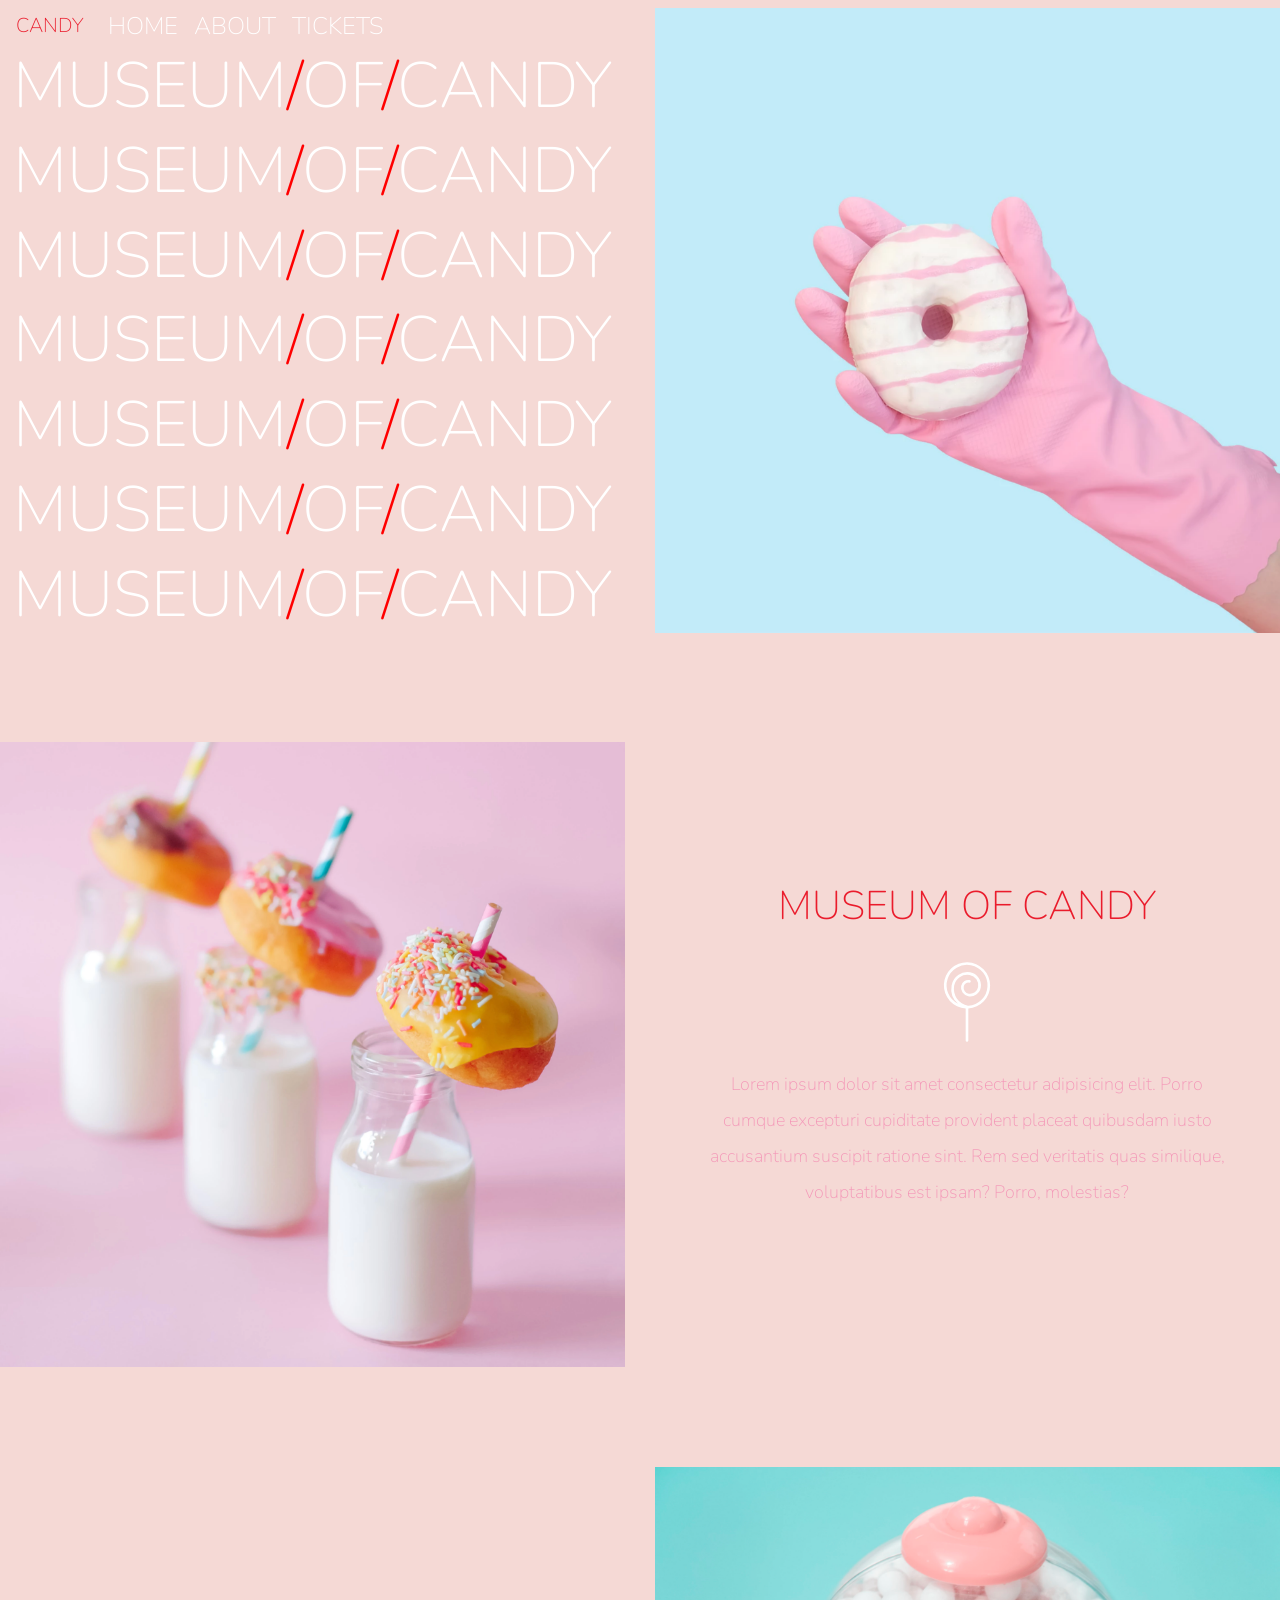
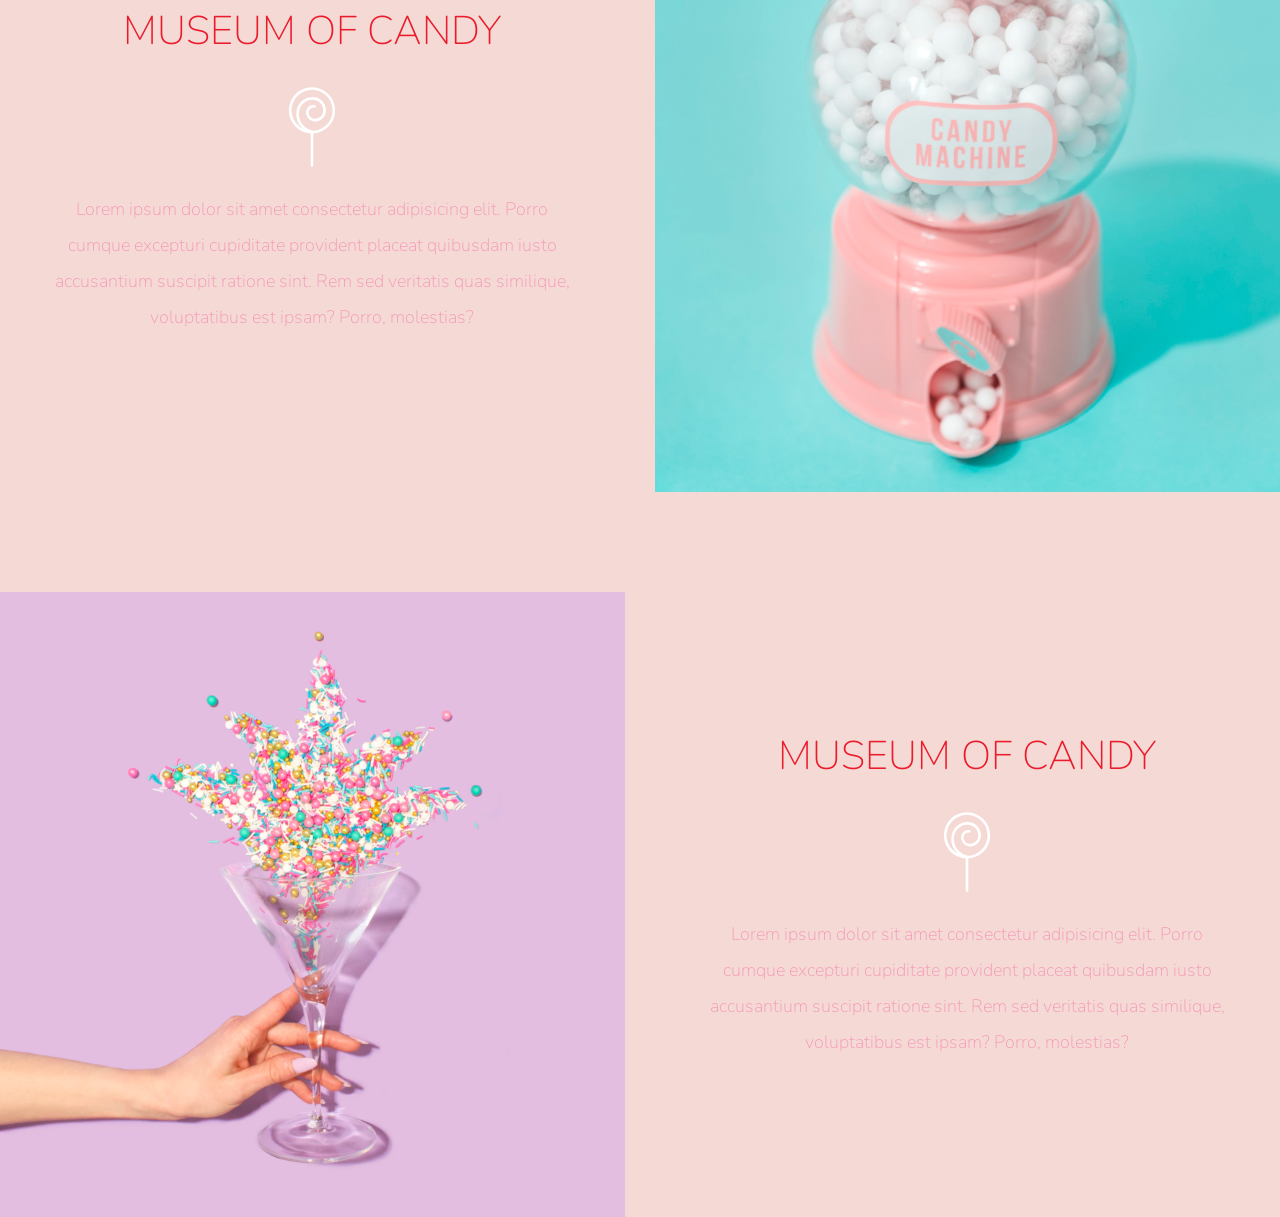
<file: Projects/13_Museum_Of_Candy/Starter/index.html>
<!doctype html>
<html lang="en">
  <head>
    <!-- Required meta tags -->
    <meta charset="utf-8">
    <meta name="viewport" content="width=device-width, initial-scale=1, shrink-to-fit=no">
    
    <!-- Google Font -->
    <link href="https://fonts.googleapis.com/css?family=Nunito:200,300,400,700" rel="stylesheet">

    <!-- Bootstrap CSS -->
    <link rel="stylesheet" href="https://stackpath.bootstrapcdn.com/bootstrap/4.1.3/css/bootstrap.min.css" integrity="sha384-MCw98/SFnGE8fJT3GXwEOngsV7Zt27NXFoaoApmYm81iuXoPkFOJwJ8ERdknLPMO" crossorigin="anonymous">
    
    <!-- Custom CSS -->
    <link rel="stylesheet" href="candy.css">

    <title>Museum of Candy</title>
  </head>
  
  <body>
    <nav id="mainNavbar" class="navbar navbar-dark navbar-expand-md py-0 fixed-top">
      <a href="#" class="navbar-brand">CANDY</a>
      <button class="navbar-toggler" data-toggle="collapse" data-target="#navlinks" aria-label="Toggle Navigation">
        <span class="navbar-toggler-icon"></span>
      </button>
      <div class="collapse navbar-collapse" id="navlinks">
        <ul class="navbar-nav">
          <li class="nav-item"><a href="" class="nav-link">HOME</a></li>
          <li class="nav-item"><a href="" class="nav-link">ABOUT</a></li>
          <li class="nav-item"><a href="" class="nav-link">TICKETS</a></li>
        </ul>
      </div>
    </nav>
    <section class="container-fluid px-0">
      <div class="row align-items-center">
        <div class="col-lg-6">
          <div id="heading" class="text-center text-white d-none d-lg-block mt-5">
            <h1>MUSEUM<span>/</span>OF<span>/</span>CANDY</h1>
            <h1>MUSEUM<span>/</span>OF<span>/</span>CANDY</h1>
            <h1>MUSEUM<span>/</span>OF<span>/</span>CANDY</h1>
            <h1>MUSEUM<span>/</span>OF<span>/</span>CANDY</h1>
            <h1>MUSEUM<span>/</span>OF<span>/</span>CANDY</h1>
            <h1>MUSEUM<span>/</span>OF<span>/</span>CANDY</h1>
            <h1>MUSEUM<span>/</span>OF<span>/</span>CANDY</h1>
          </div>
        </div>
        <div class="col-lg-6">
          <img class="img-fluid" src="imgs/hand2.png" alt="candy image">
        </div>
      </div>
    </section>

    <section class="container-fluid px-0">
      <div class="row align-items-center content">
        <div class="col-md-6 order-2 order-md-1">
          <img class="img-fluid" src="imgs/milk.png" alt="Image of Milk">
        </div>
        <div class="col-md-6 text-center justify-content-center order-1 order-md-2">
          <div class="row justify-content-center blurb">
            <div class="col-10 mb-5 mb-md-0">
              <h2>MUSEUM OF CANDY</h2>
              <img src="imgs/lolli_icon.png" alt="lolli icon" class="d-none d-lg-inline">
              <p class="lead">Lorem ipsum dolor sit amet consectetur adipisicing elit. Porro cumque excepturi cupiditate provident placeat quibusdam iusto accusantium suscipit ratione sint. Rem sed veritatis quas similique, voluptatibus est ipsam? Porro, molestias?</p>
            </div>
          </div>
        </div>
      </div>
    </section>

    <section class="container-fluid px-0">
      <div class="row align-items-center content">
        <div class="col-md-6 text-center justify-content-center">
          <div class="row justify-content-center blurb">
            <div class="col-10 mb-5 mb-md-0">
              <h2>MUSEUM OF CANDY</h2>
              <img src="imgs/lolli_icon.png" alt="lolli icon" class="d-none d-lg-inline">
              <p class="lead">Lorem ipsum dolor sit amet consectetur adipisicing elit. Porro cumque excepturi cupiditate provident placeat quibusdam iusto accusantium suscipit ratione sint. Rem sed veritatis quas similique, voluptatibus est ipsam? Porro, molestias?</p>
            </div>
          </div>
        </div>
        <div class="col-md-6">
          <img class="img-fluid" src="imgs/gumball.png" alt="Image of Milk">
        </div>
      </div>
    </section>

    <section class="container-fluid px-0">
      <div class="row align-items-center content">
        <div class="col-md-6 order-2 order-md-1">
          <img class="img-fluid" src="imgs/sprinkles.png" alt="Image of Milk">
        </div>
        <div class="col-md-6 text-center justify-content-center order-1 order-md-2">
          <div class="row justify-content-center blurb">
            <div class="col-10 mb-5 mb-md-0">
              <h2>MUSEUM OF CANDY</h2>
              <img src="imgs/lolli_icon.png" alt="lolli icon" class="d-none d-lg-inline">
              <p class="lead">Lorem ipsum dolor sit amet consectetur adipisicing elit. Porro cumque excepturi cupiditate provident placeat quibusdam iusto accusantium suscipit ratione sint. Rem sed veritatis quas similique, voluptatibus est ipsam? Porro, molestias?</p>
            </div>
          </div>
        </div>
      </div>
    </section>

    <!-- Optional JavaScript -->
    <!-- jQuery first, then Popper.js, then Bootstrap JS -->
    <script src="https://code.jquery.com/jquery-3.3.1.slim.min.js" integrity="sha384-q8i/X+965DzO0rT7abK41JStQIAqVgRVzpbzo5smXKp4YfRvH+8abtTE1Pi6jizo" crossorigin="anonymous"></script>
    <script src="https://cdnjs.cloudflare.com/ajax/libs/popper.js/1.14.3/umd/popper.min.js" integrity="sha384-ZMP7rVo3mIykV+2+9J3UJ46jBk0WLaUAdn689aCwoqbBJiSnjAK/l8WvCWPIPm49" crossorigin="anonymous"></script>
    <script src="https://stackpath.bootstrapcdn.com/bootstrap/4.1.3/js/bootstrap.min.js" integrity="sha384-ChfqqxuZUCnJSK3+MXmPNIyE6ZbWh2IMqE241rYiqJxyMiZ6OW/JmZQ5stwEULTy" crossorigin="anonymous"></script>
    <script>
      $(function(){
        $(document).scroll(function(){
          var $nav = $("#mainNavbar");
          $nav.toggleClass("scrolled", $(this).scrollTop()>$nav.height());
        })
      })
    </script>
  </body>
</html>
</file>
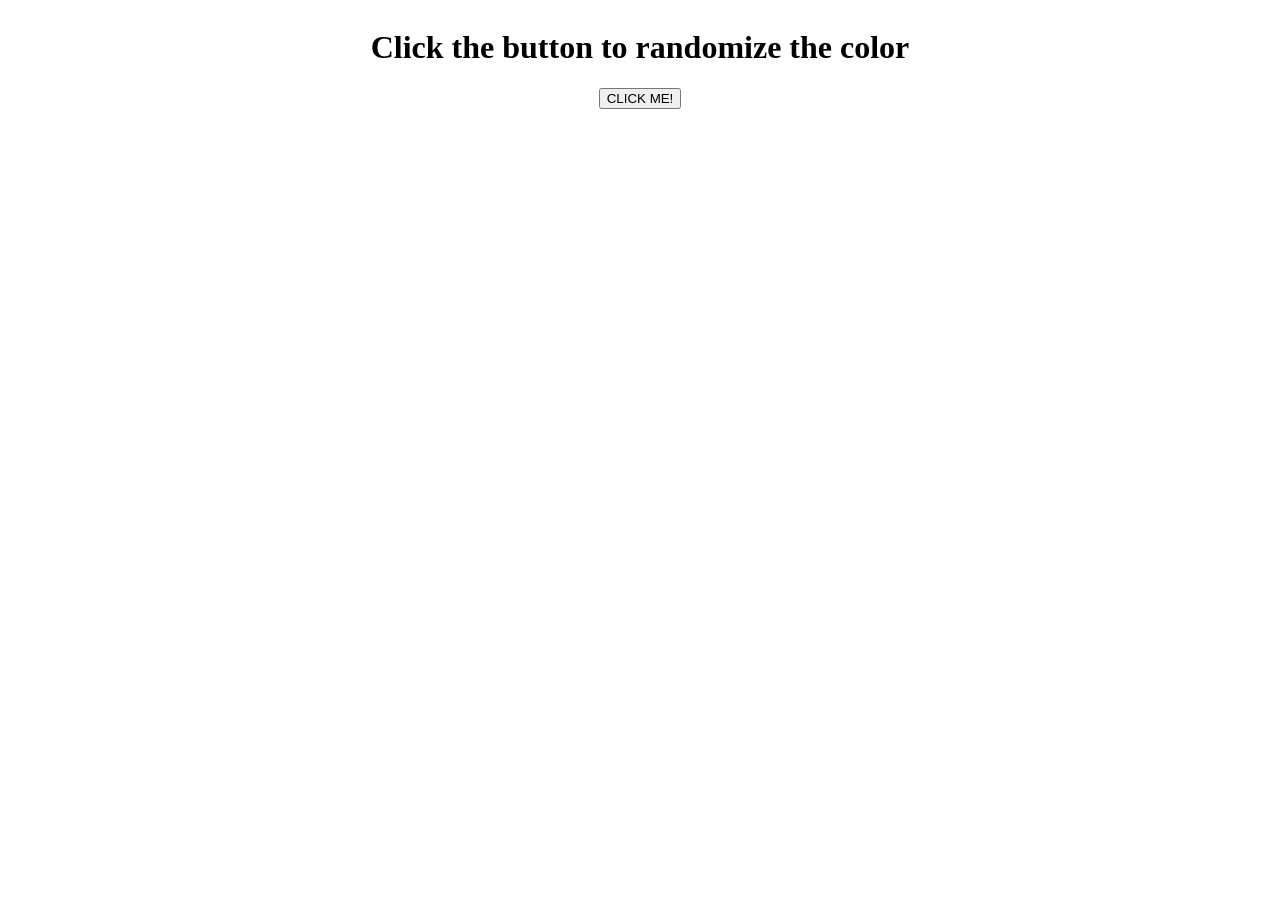
<file: Projects/RandomColorChanger/randomColor.html>
<!DOCTYPE html>
<html lang="en">
  <head>
    <meta charset="UTF-8">
    <meta name="viewport" content="width=device-width, initial-scale=1.0">
    <meta http-equiv="X-UA-Compatible" content="ie=edge">
    <title>Random Color Generator</title>
    <link rel="stylesheet" href="randomColor.css">
  </head>
  <body>
    <div><h1>Click the button to randomize the color</h1></div>
    <div><button id="btn">CLICK ME!</button></div>
	<script src="randomColor.js"></script>
  </body>
</html>
</file>
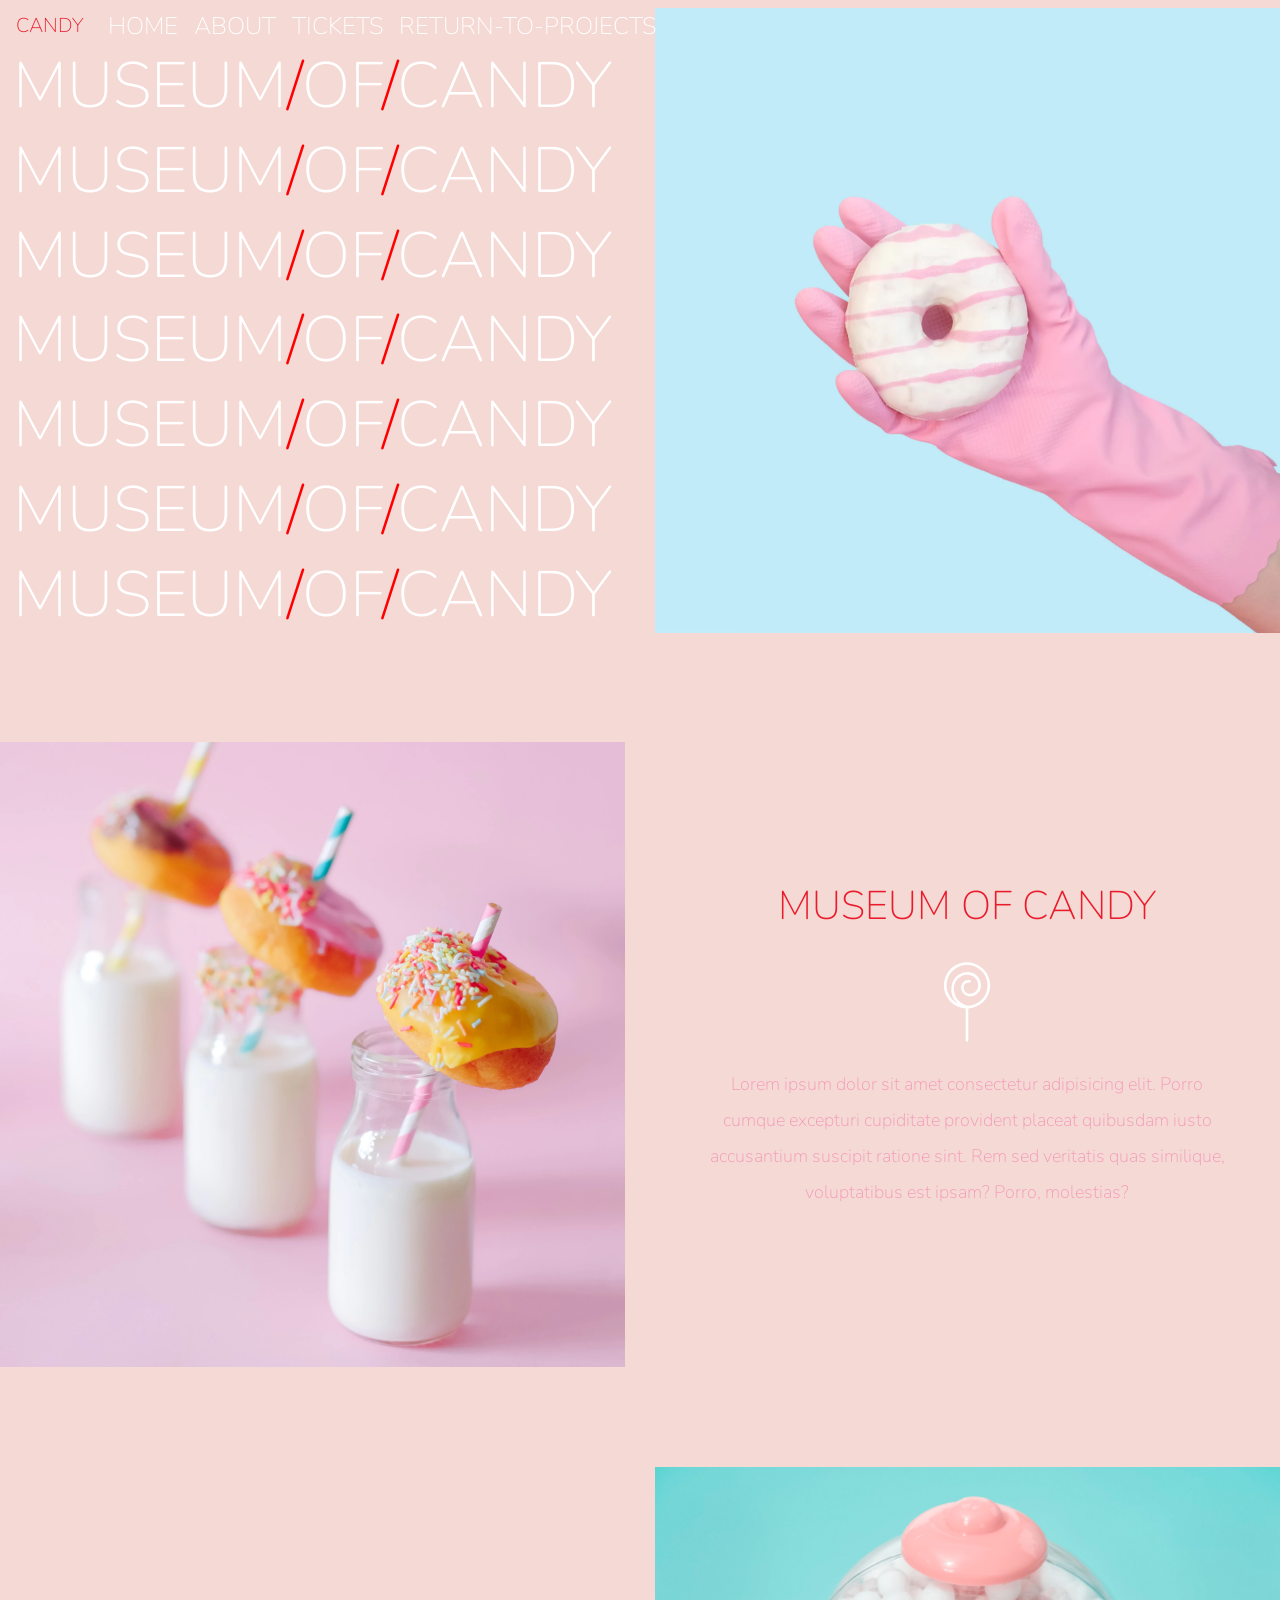
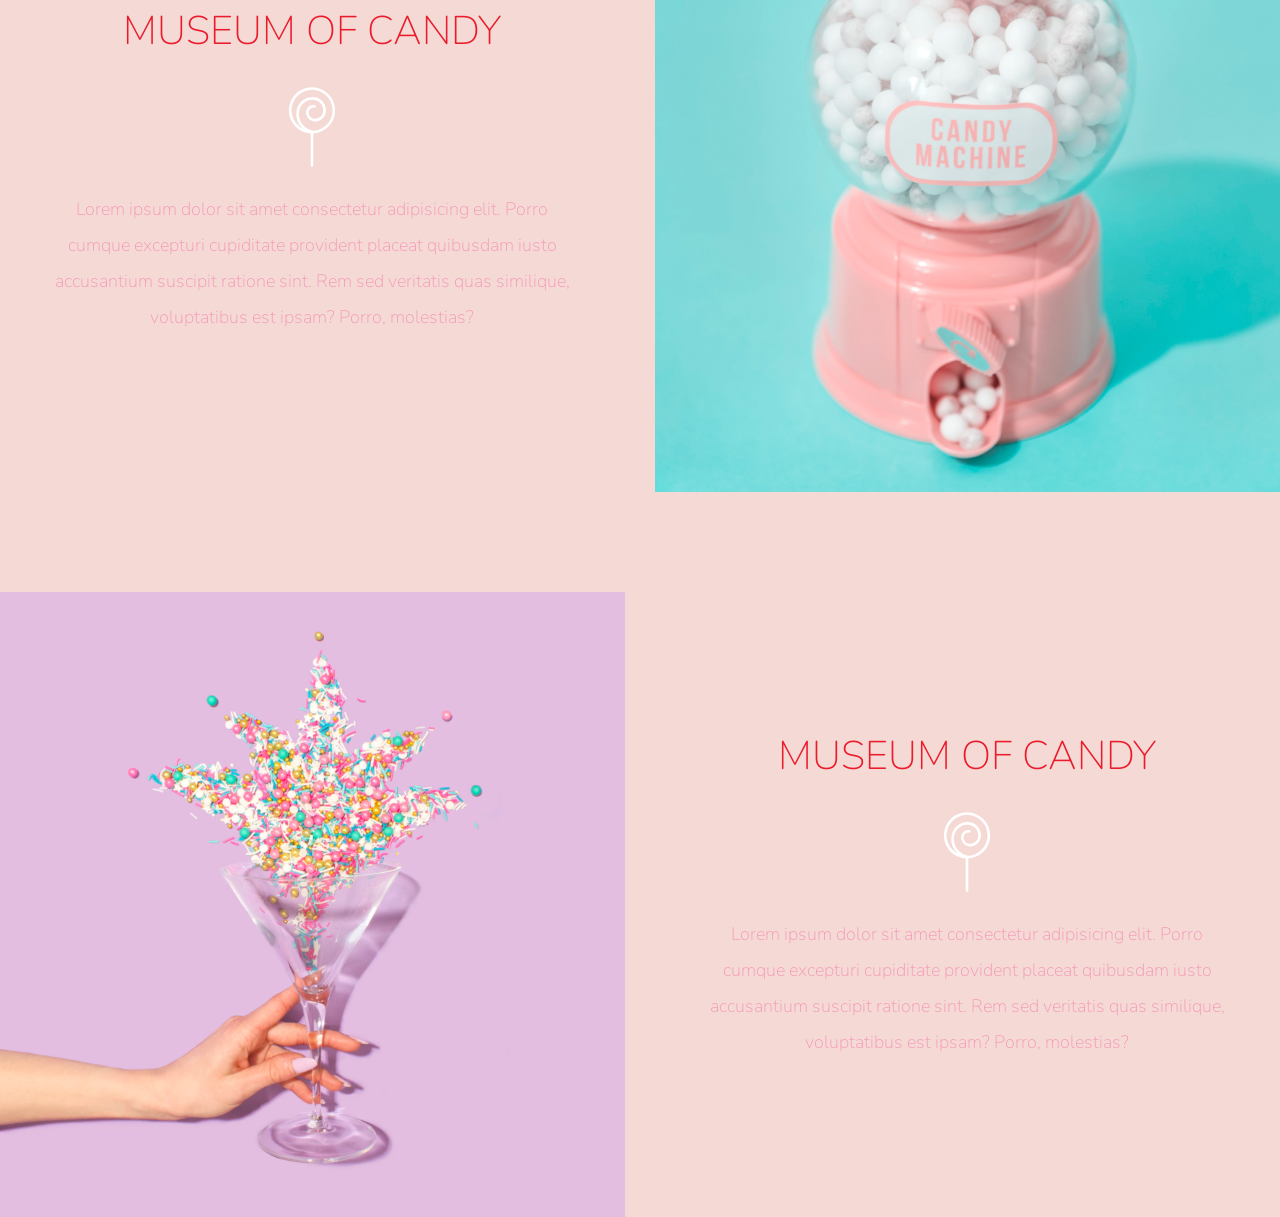
<file: Projects/13_Museum_Of_Candy/Starter/candyland.html>
<!DOCTYPE html>
<html lang="en">
  <head>
    <!-- Required meta tags -->
    <meta charset="utf-8" />
    <meta
      name="viewport"
      content="width=device-width, initial-scale=1, shrink-to-fit=no"
    />

    <!-- Google Font -->
    <link
      href="https://fonts.googleapis.com/css?family=Nunito:200,300,400,700"
      rel="stylesheet"
    />

    <!-- Bootstrap CSS -->
    <link
      rel="stylesheet"
      href="https://stackpath.bootstrapcdn.com/bootstrap/4.1.3/css/bootstrap.min.css"
      integrity="sha384-MCw98/SFnGE8fJT3GXwEOngsV7Zt27NXFoaoApmYm81iuXoPkFOJwJ8ERdknLPMO"
      crossorigin="anonymous"
    />

    <!-- Custom CSS -->
    <link rel="stylesheet" href="candy.css" />

    <title>Museum of Candy</title>
  </head>

  <body>
    <nav
      id="mainNavbar"
      class="navbar navbar-dark navbar-expand-md py-0 fixed-top"
    >
      <a href="#" class="navbar-brand">CANDY</a>
      <button
        class="navbar-toggler"
        data-toggle="collapse"
        data-target="#navlinks"
        aria-label="Toggle Navigation"
      >
        <span class="navbar-toggler-icon"></span>
      </button>
      <div class="collapse navbar-collapse" id="navlinks">
        <ul class="navbar-nav">
          <li class="nav-item"><a href="" class="nav-link">HOME</a></li>
          <li class="nav-item"><a href="" class="nav-link">ABOUT</a></li>
          <li class="nav-item"><a href="" class="nav-link">TICKETS</a></li>
          <li class="nav-item">
            <a href="../../../projects.html" class="nav-link"
              >RETURN-TO-PROJECTS</a
            >
          </li>
        </ul>
      </div>
    </nav>
    <section class="container-fluid px-0">
      <div class="row align-items-center">
        <div class="col-lg-6">
          <div
            id="heading"
            class="text-center text-white d-none d-lg-block mt-5"
          >
            <h1>MUSEUM<span>/</span>OF<span>/</span>CANDY</h1>
            <h1>MUSEUM<span>/</span>OF<span>/</span>CANDY</h1>
            <h1>MUSEUM<span>/</span>OF<span>/</span>CANDY</h1>
            <h1>MUSEUM<span>/</span>OF<span>/</span>CANDY</h1>
            <h1>MUSEUM<span>/</span>OF<span>/</span>CANDY</h1>
            <h1>MUSEUM<span>/</span>OF<span>/</span>CANDY</h1>
            <h1>MUSEUM<span>/</span>OF<span>/</span>CANDY</h1>
          </div>
        </div>
        <div class="col-lg-6">
          <img class="img-fluid" src="imgs/hand2.png" alt="candy image" />
        </div>
      </div>
    </section>

    <section class="container-fluid px-0">
      <div class="row align-items-center content">
        <div class="col-md-6 order-2 order-md-1">
          <img class="img-fluid" src="imgs/milk.png" alt="Image of Milk" />
        </div>
        <div
          class="col-md-6 text-center justify-content-center order-1 order-md-2"
        >
          <div class="row justify-content-center blurb">
            <div class="col-10 mb-5 mb-md-0">
              <h2>MUSEUM OF CANDY</h2>
              <img
                src="imgs/lolli_icon.png"
                alt="lolli icon"
                class="d-none d-lg-inline"
              />
              <p class="lead">
                Lorem ipsum dolor sit amet consectetur adipisicing elit. Porro
                cumque excepturi cupiditate provident placeat quibusdam iusto
                accusantium suscipit ratione sint. Rem sed veritatis quas
                similique, voluptatibus est ipsam? Porro, molestias?
              </p>
            </div>
          </div>
        </div>
      </div>
    </section>

    <section class="container-fluid px-0">
      <div class="row align-items-center content">
        <div class="col-md-6 text-center justify-content-center">
          <div class="row justify-content-center blurb">
            <div class="col-10 mb-5 mb-md-0">
              <h2>MUSEUM OF CANDY</h2>
              <img
                src="imgs/lolli_icon.png"
                alt="lolli icon"
                class="d-none d-lg-inline"
              />
              <p class="lead">
                Lorem ipsum dolor sit amet consectetur adipisicing elit. Porro
                cumque excepturi cupiditate provident placeat quibusdam iusto
                accusantium suscipit ratione sint. Rem sed veritatis quas
                similique, voluptatibus est ipsam? Porro, molestias?
              </p>
            </div>
          </div>
        </div>
        <div class="col-md-6">
          <img class="img-fluid" src="imgs/gumball.png" alt="Image of Milk" />
        </div>
      </div>
    </section>

    <section class="container-fluid px-0">
      <div class="row align-items-center content">
        <div class="col-md-6 order-2 order-md-1">
          <img class="img-fluid" src="imgs/sprinkles.png" alt="Image of Milk" />
        </div>
        <div
          class="col-md-6 text-center justify-content-center order-1 order-md-2"
        >
          <div class="row justify-content-center blurb">
            <div class="col-10 mb-5 mb-md-0">
              <h2>MUSEUM OF CANDY</h2>
              <img
                src="imgs/lolli_icon.png"
                alt="lolli icon"
                class="d-none d-lg-inline"
              />
              <p class="lead">
                Lorem ipsum dolor sit amet consectetur adipisicing elit. Porro
                cumque excepturi cupiditate provident placeat quibusdam iusto
                accusantium suscipit ratione sint. Rem sed veritatis quas
                similique, voluptatibus est ipsam? Porro, molestias?
              </p>
            </div>
          </div>
        </div>
      </div>
    </section>

    <!-- Optional JavaScript -->
    <!-- jQuery first, then Popper.js, then Bootstrap JS -->
    <script
      src="https://code.jquery.com/jquery-3.3.1.slim.min.js"
      integrity="sha384-q8i/X+965DzO0rT7abK41JStQIAqVgRVzpbzo5smXKp4YfRvH+8abtTE1Pi6jizo"
      crossorigin="anonymous"
    ></script>
    <script
      src="https://cdnjs.cloudflare.com/ajax/libs/popper.js/1.14.3/umd/popper.min.js"
      integrity="sha384-ZMP7rVo3mIykV+2+9J3UJ46jBk0WLaUAdn689aCwoqbBJiSnjAK/l8WvCWPIPm49"
      crossorigin="anonymous"
    ></script>
    <script
      src="https://stackpath.bootstrapcdn.com/bootstrap/4.1.3/js/bootstrap.min.js"
      integrity="sha384-ChfqqxuZUCnJSK3+MXmPNIyE6ZbWh2IMqE241rYiqJxyMiZ6OW/JmZQ5stwEULTy"
      crossorigin="anonymous"
    ></script>
    <script>
      $(function () {
        $(document).scroll(function () {
          var $nav = $("#mainNavbar");
          $nav.toggleClass("scrolled", $(this).scrollTop() > $nav.height());
        });
      });
    </script>
  </body>
</html>
</file>
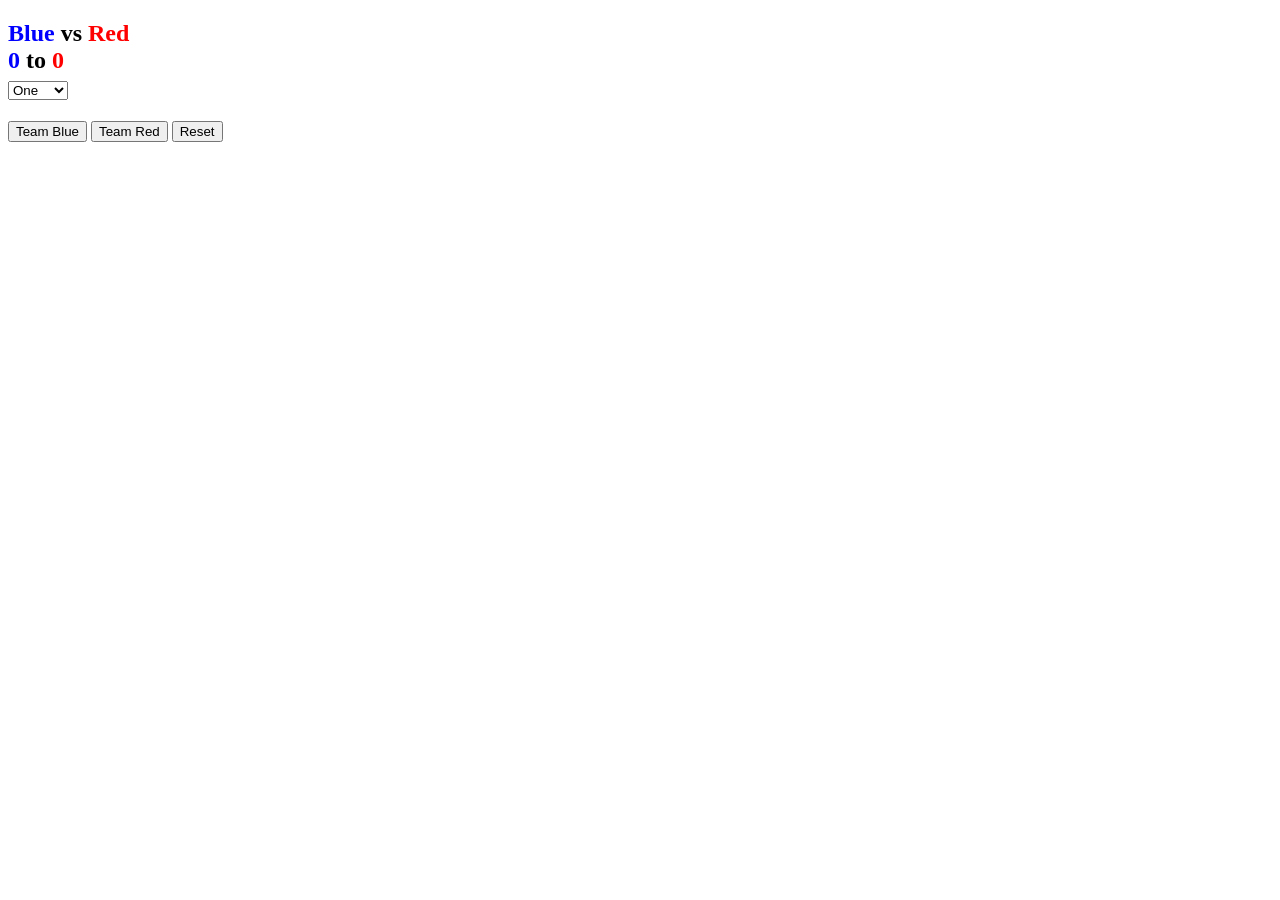
<file: Projects/ScoreKeeper_CodeAlong/my_version/score_keeper_my_version.html>
<!DOCTYPE html>
<html lang="en">
  <head>
    <meta charset="UTF-8" />
    <meta name="viewport" content="width=device-width, initial-scale=1.0" />
    <meta http-equiv="X-UA-Compatible" content="ie=edge" />
    <title>Score Keeper</title>
    <link rel="stylesheet" href="score_keeper_style.css" />
  </head>
  <body>
    <div>
      <h2>
        <div>
          <span style="color: blue">Blue</span> vs
          <span style="color: red">Red</span>
        </div>
        <span id="score_blue">0</span> to <span id="score_red">0</span>
        <div>
          <select id="playto">
            <option value="1">One</option>
            <option value="2">Two</option>
            <option value="3">Three</option>
            <option value="4">Four</option>
            <option value="5">Five</option>
            <option value="6">Six</option>
            <option value="7">Seven</option>
            <option value="8">Eight</option>
            <option value="9">Nine</option>
            <option value="10">Ten</option>
          </select>
        </div>
      </h2>
    </div>
    <div>
      <button class="blue">Team Blue</button>
      <button class="red">Team Red</button>
      <button class="reset">Reset</button>
    </div>
    <script src="score_keeper_my_version.js"></script>
  </body>
</html>
</file>
<file: Projects/13_Museum_Of_Candy/Starter/candy.css>
body{
    background-color: #f5d9d5;
    font-family: "Nunito", sans-serif;
}
.blurb h2{
    color: #EA1C2C;
    font-weight: 100;
    font-size: 2.5rem;
}
.blurb p{
    color: #f498b8;
    font-weight: 100;
    font-size: 1.125rem;
    line-height: 2;
}
#mainNavbar .navbar-brand{
    color: #EA1C2C;
}
#mainNavbar .nav-link{
    color: white;
}
#mainNavbar .nav-link:hover{
    color: #EA1C2C;
}
#mainNavbar{
    font-size: 1.5em;
    font-weight: 100;
}
#heading span{
    color:red;
}
#heading h1{
    font-weight: 100;
    font-size: 4rem;
}
.content{
    margin-top: 100px;
}
.navbar.scrolled{
    background: rgb(222,192,222);
    transition: 0.7s;
}
@media (max-width:1200px){
    #heading h1{
        font-weight: 100;
        font-size: 3rem;
    }
}
</file>
<file: Projects/RandomColorChanger/randomColor.css>
button{
    display:flex;
    align-items: center;
    justify-content: center;
}
div{
    display:flex;
    align-items: center;
    justify-content: center;
}
</file>
<file: Projects/ScoreKeeper_CodeAlong/my_version/score_keeper_style.css>
#score_blue{
    color:blue;
}
#score_red{
    color:red;
}
</file>
